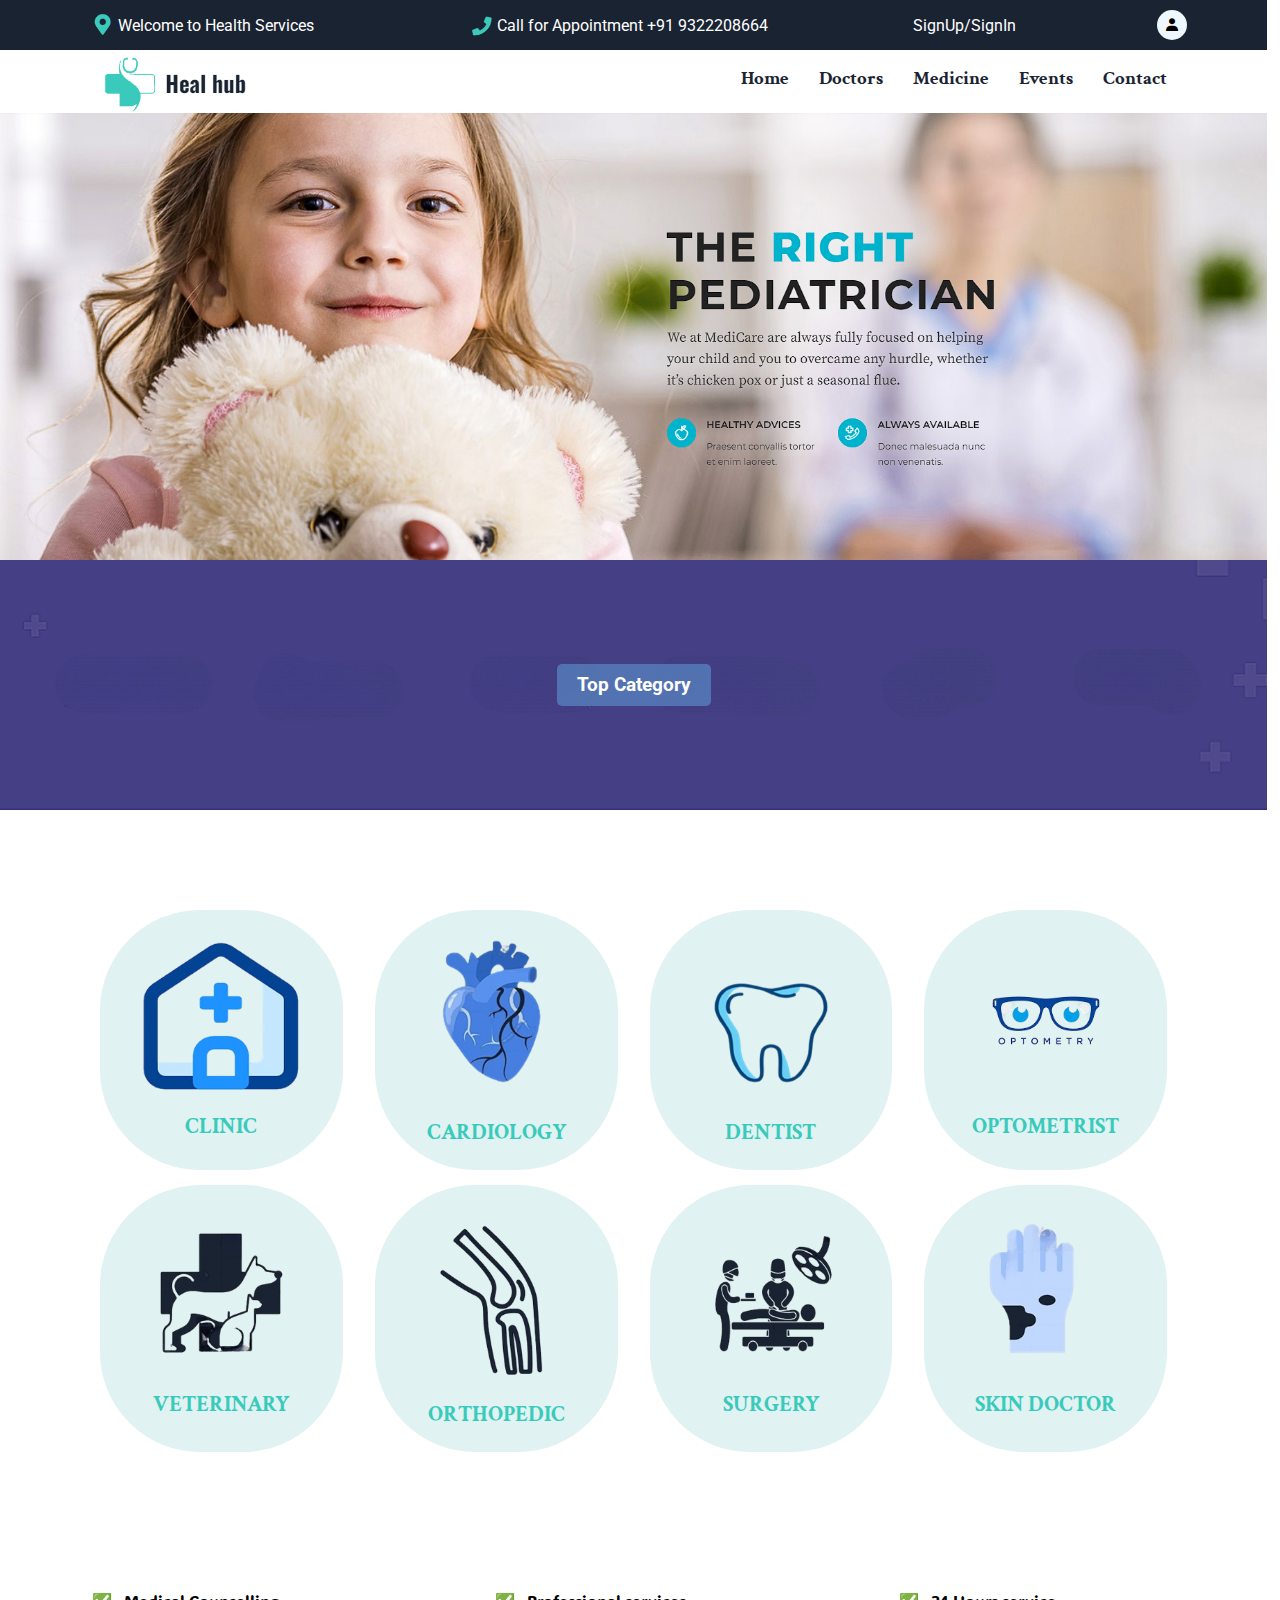
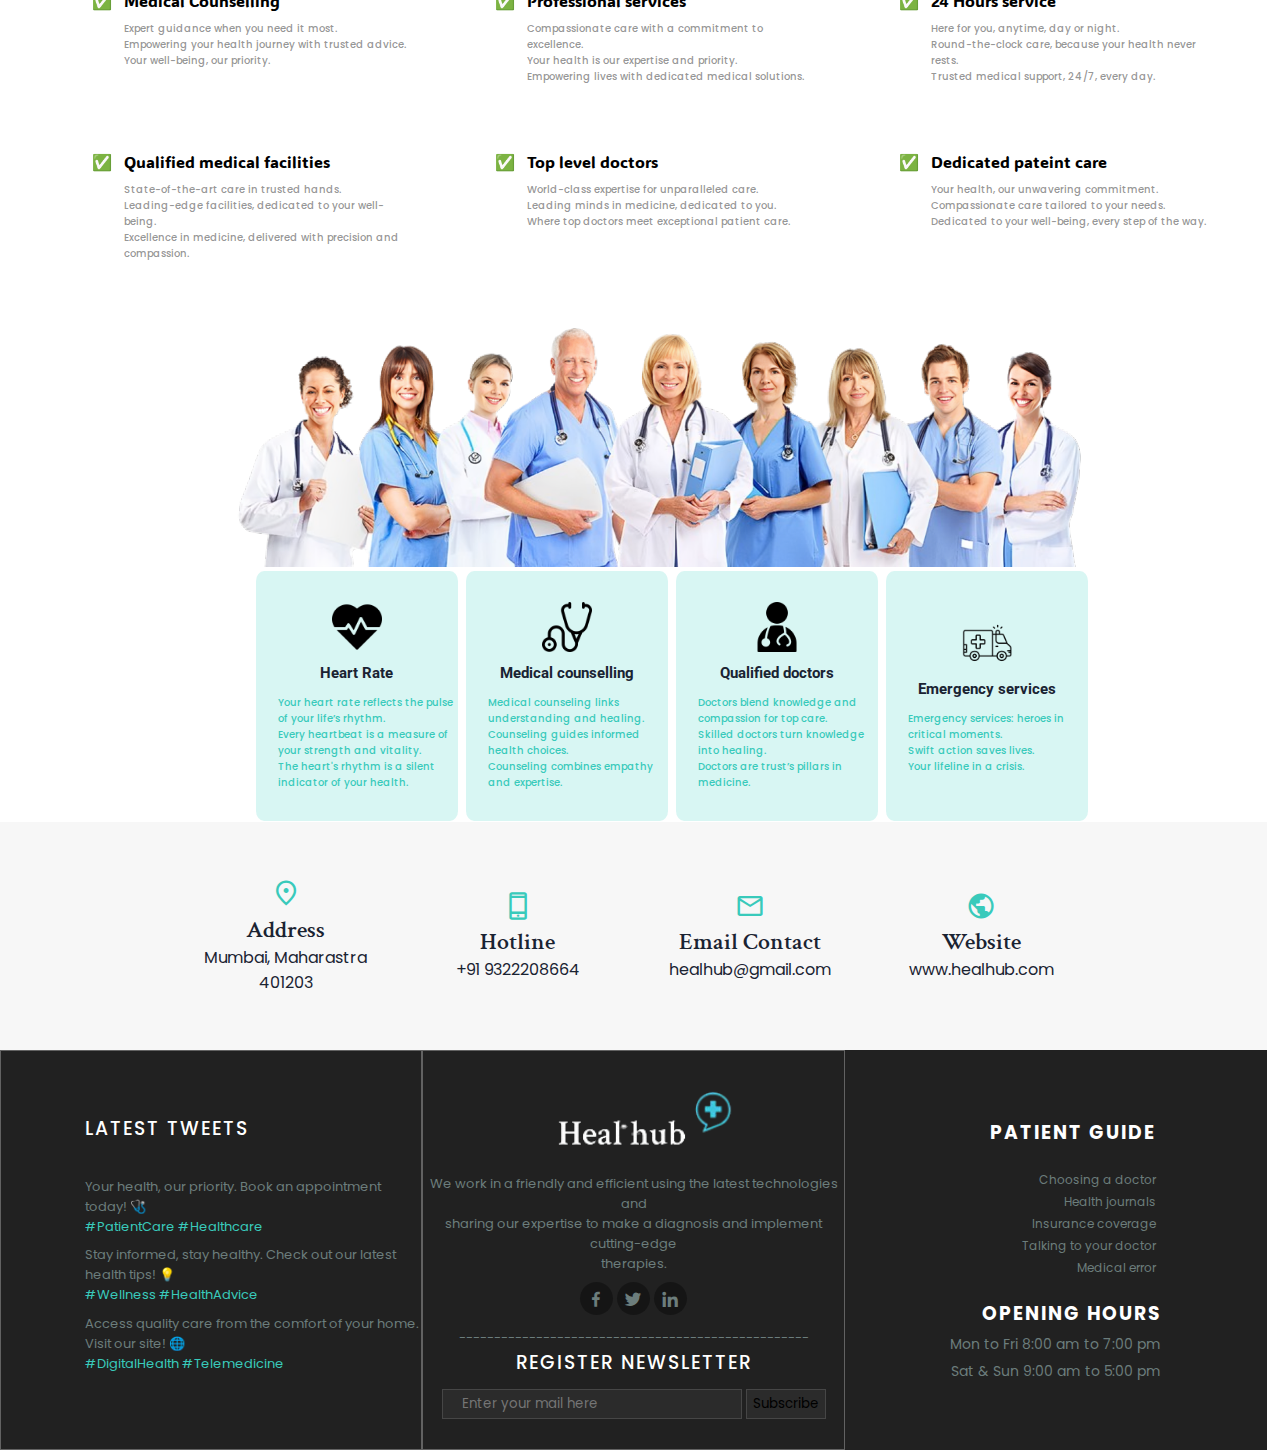
<file: HealHub/index.html>
<!DOCTYPE html>
<html lang="en">
<head>
    <meta charset="UTF-8">
    <meta name="viewport" content="width=device-width, initial-scale=1.0">
    <link rel="preconnect" href="https://fonts.googleapis.com">
    <link href='https://unpkg.com/boxicons@2.1.4/css/boxicons.min.css' rel='stylesheet'>
    <link rel="preconnect" href="https://fonts.gstatic.com" crossorigin>
    <link href="https://fonts.googleapis.com/css2?family=Roboto:ital,wght@0,100;0,300;0,400;0,500;0,700;0,900;1,100;1,300;1,400;1,500;1,700&display=swap" rel="stylesheet">
    <link href="https://fonts.googleapis.com/css2?family=Crimson+Text:ital,wght@0,400;0,600;0,700;1,400;1,600;1,700&family=Kalnia+Glaze:wght@100..700&family=Oswald:wght@200..700&family=Roboto:ital,wght@0,100;0,300;0,400;0,500;0,700;0,900;1,100;1,300;1,400;1,500;1,700&display=swap" rel="stylesheet">
    <link href="https://fonts.googleapis.com/css2?family=ADLaM+Display&family=Crimson+Text:ital,wght@0,400;0,600;0,700;1,400;1,600;1,700&family=Josefin+Sans:ital,wght@0,100..700;1,100..700&family=Kalnia+Glaze:wght@100..700&family=Mochiy+Pop+P+One&family=Oswald:wght@200..700&family=Playfair+Display:ital,wght@0,400..900;1,400..900&family=Poppins:ital,wght@0,100;0,200;0,300;0,400;0,500;0,600;0,700;0,800;0,900;1,100;1,200;1,300;1,400;1,500;1,600;1,700;1,800;1,900&family=Roboto:ital,wght@0,100;0,300;0,400;0,500;0,700;0,900;1,100;1,300;1,400;1,500;1,700;1,900&display=swap" rel="stylesheet">
    <link href="https://fonts.googleapis.com/css2?family=ADLaM+Display&family=Crimson+Text:ital,wght@0,400;0,600;0,700;1,400;1,600;1,700&family=Josefin+Sans:ital,wght@0,100..700;1,100..700&family=Kalnia+Glaze:wght@100..700&family=Mochiy+Pop+P+One&family=Oswald:wght@200..700&family=Roboto:ital,wght@0,100;0,300;0,400;0,500;0,700;0,900;1,100;1,300;1,400;1,500;1,700;1,900&display=swap" rel="stylesheet">
    <link href="https://fonts.googleapis.com/css2?family=ADLaM+Display&family=Crimson+Text:ital,wght@0,400;0,600;0,700;1,400;1,600;1,700&family=Josefin+Sans:ital,wght@0,100..700;1,100..700&family=Kalnia+Glaze:wght@100..700&family=Mochiy+Pop+P+One&family=Oswald:wght@200..700&family=Poppins:ital,wght@0,100;0,200;0,300;0,400;0,500;0,600;0,700;0,800;0,900;1,100;1,200;1,300;1,400;1,500;1,600;1,700;1,800;1,900&family=Roboto:ital,wght@0,100;0,300;0,400;0,500;0,700;0,900;1,100;1,300;1,400;1,500;1,700;1,900&display=swap" rel="stylesheet">
    <link rel="stylesheet" href="https://fonts.googleapis.com/css2?family=Material+Symbols+Outlined:opsz,wght,FILL,GRAD@20..48,100..700,0..1,-50..200" />
    <link rel="stylesheet" href="index.css">
    <link rel="shortcut icon" href="logo.png" type="image/x-icon">
    <title>HealHub</title>
</head>
<body>
    <div class="top-header">
        <div class="top-header-1-component">
            <img src="marker.png" alt="marker">
            <p>Welcome to Health Services</p>
        </div>
        <div class="top-header-2-component">
            <img src="phone.png" alt="phone">
            <p>Call for Appointment +91 9322208664</p>
        </div>
        <div class="top-header-3-component">
            <!-- <a href="#">Login</a> -->
            <a href="register/register.html">SignUp/SignIn</a>
        </div>
        <div class="user-dashboard">
            <i class='bx bxs-user' id="user-icon"></i>
        </div>
    </div>
    <div class="main-header">
        <img src="logoandname.png" alt="logo">  
        <div class="header-anchor-tags">
            <a href="#">Home</a>
            <a href="#doctor-category">Doctors</a>
            <a href="#">Medicine</a>
            <a href="#">Events</a>
            <a href="#">Contact</a>
        </div>
    </div>
    
    <div class="menu-page">
        <img id="logo" src="logoandname.png" alt="logo">
        <img id="threeline" src="menu_colored.png" alt="menu icon">
    </div>
    <div class="threeline-page">
        <a href="#">Home</a>
        <a href="#">Doctors</a>
        <a href="#">Medicine</a>
        <a href="#">Events</a>
        <a href="#">Contact</a>
    </div>
    <div class="temporary-user-page">
        User content here
    </div>
    <div class="image-slider">
        <div class="slides">
            <img src="doctor1.png" alt="Slide 1">
            <img src="doctor2.png" alt="Slide 2">
            <img src="doctor3.png" alt="Slide 3">
            <img src="doctor4.png" alt="Slide 4">
            <img src="doctor5.png" alt="Slide 5">
            <img src="doctor6.png" alt="Slide 6">
            <img src="doctor7.png" alt="Slide 7">
            <img src="doctor8.png" alt="Slide 8">
        </div>
    </div>
    <div class="top-category">
        <img src="top-categorybg.png" alt="">
        <div class="top-category-heading">
            <h3>Top Category</h3>
        </div>
    </div>
    <div class="doctor-category" id="doctor-category">    
        <div class="clinic-container">
           <img src="clinic.png" alt="">
           <h3>CLINIC</h3>
        </div>
        <div class="cardiology-container">
            <img src="cardiology2-removebg-preview.png" alt="">
            <h3>CARDIOLOGY</h3>
         </div>
         <div class="dentist-container">
            <img src="dentist.png" alt="">
            <h3>DENTIST</h3>
         </div>
         <div class="optometrist-container">
            <img src="optometrist.png" alt="">
            <h3>OPTOMETRIST</h3>
         </div>
         <div class="veterinary-container">
            <img src="veterinary2-removebg-preview.png" alt="">
            <h3>VETERINARY</h3>
         </div><div class="orthopedic-container">
            <img src="orthopedic2-removebg-preview.png" alt="">
            <h3>ORTHOPEDIC</h3>
         </div>
         <div class="surgery-container">
            <img src="surgery.png" alt="">
            <h3>SURGERY</h3>
         </div>
         <div class="skindoctor-container">
            <img src="skindoctor.png" alt="">
            <h3>SKIN DOCTOR</h3>
         </div>
    </div>
    <div class="doctor-quality">
        <div class="medical-counselling">
            <h2>✅ &nbsp;&nbsp;Medical Counselling</h2>
            <p> Expert guidance when you need it most.<br>
                Empowering your health journey with trusted advice.<br>
                Your well-being, our priority. 
            </p>
        </div>
        <div class="professional-services">
            <h2>✅ &nbsp;&nbsp;Professional services</h2>
            <p> Compassionate care with a commitment to excellence. <br>
                Your health is our expertise and priority. <br>
                Empowering lives with dedicated medical solutions. 
            </p>
        </div>
        <div class="twentyfour-service">
            <h2>✅ &nbsp;&nbsp;24 Hours service</h2>
            <p> Here for you, anytime, day or night. <br>
                Round-the-clock care, because your health never rests. <br>
                Trusted medical support, 24/7, every day. 
            </p>
        </div>
        <div class="qualified-medical-facilities">
            <h2>✅ &nbsp;&nbsp;Qualified medical facilities</h2>
            <p> State-of-the-art care in trusted hands. <br>
                Leading-edge facilities, dedicated to your well-being. <br>
                Excellence in medicine, delivered with precision and compassion. 
            </p>
        </div>
        <div class="top-level-doctors">
            <h2>✅ &nbsp;&nbsp;Top level doctors </h2>
            <p> World-class expertise for unparalleled care. <br>
                Leading minds in medicine, dedicated to you. <br>
                Where top doctors meet exceptional patient care. 
            </p>
        </div>
        <div class="dedicated-pateint-care">
            <h2>✅ &nbsp;&nbsp;Dedicated pateint care </h2>
            <p> Your health, our unwavering commitment. <br>
                Compassionate care tailored to your needs. <br>
                Dedicated to your well-being, every step of the way. 
            </p>
        </div>
    </div>
    <div class="doctorsimage">
        <img id="doctorsimage" src="doctorsimage.png" alt="">
    </div>
    <div class="doctor-service">
        <div class="heartrate">
            <img src="heartrate.png" alt="">
            <h2>Heart Rate</h2>
            <p>Your heart rate reflects the pulse of your life’s rhythm. <br>
                Every heartbeat is a measure of your strength and vitality. <br>
                The heart's rhythm is a silent indicator of your health.
            </p>
        </div>
        <div class="medicalcounseling">
            <img src="stethoscope.png" alt="">
            <h2>Medical counselling</h2>
            <p>Medical counseling links understanding and healing. <br>
                Counseling guides informed health choices. <br>
                Counseling combines empathy and expertise. 
            </p>
        </div>
        <div class="qualifieddoctors">
            <img src="doctor.png" alt="">
            <h2>Qualified doctors</h2>
            <p>Doctors blend knowledge and compassion for top care. <br>
                 Skilled doctors turn knowledge into healing. <br>
                 Doctors are trust’s pillars in medicine.
            </p>
        </div>
        <div class="emergencyservice">
            <img src="ambulace.png" alt="">
            <h2>Emergency services</h2>
            <p>Emergency services: heroes in critical moments. <br>
                Swift action saves lives. <br>
                Your lifeline in a crisis.
            </p>
        </div>
    </div>
     <div class="contact-support-dept">
        <div class="address">
            <span class="material-symbols-outlined">location_on</span>
            <h2>Address</h2>
            <p>Mumbai, Maharastra <br> 401203</p>
        </div>
        <div class="hotline">
            <span class="material-symbols-outlined">phone_iphone</span>
            <h2>Hotline</h2>
            <p>+91 9322208664</p>
        </div>
        <div class="email-contact">
            <span class="material-symbols-outlined">mail</span>
            <h2>Email Contact</h2>
            <p>healhub@gmail.com</p>
        </div>
        <div class="website">
            <span class="material-symbols-outlined">public</span>
            <h2>Website</h2>
            <p>www.healhub.com</p>
        </div>
    </div>
    <div class="footer">
        <div class="latest-tweet">
            <h3>LATEST TWEETS</h3>
            <p id="first-tweet">Your health, our priority. Book an appointment today! 🩺 <br> <span>#PatientCare #Healthcare</span> </p>
            <p id="second-tweet">Stay informed, stay healthy. Check out our latest health tips! 💡<br> <span>#Wellness #HealthAdvice</span> </p>
            <p id="third-tweet">Access quality care from the comfort of your home. Visit our site! 🌐 <br> <span>#DigitalHealth #Telemedicine</span> </p>
        </div>
        <div class="healhub">
            <img src="footerlogo.png" alt="">
            <p>We work in a friendly and efficient using the latest technologies and <br> sharing our expertise to make a diagnosis and implement cutting-edge <br> therapies.</p>
            <div class="social-icons">
                <i class='bx bxl-facebook'></i>
                <i class='bx bxl-twitter' ></i>
                <i class='bx bxl-linkedin' ></i>
            </div>
            <p id="line">--------------------------------------------------</p>
            <h3>REGISTER NEWSLETTER</h3>
            <div class="register-mail">
                <input type="email" placeholder="Enter your mail here">
                <button>Subscribe</button>
            </div>
        </div>
        <div class="patientguide-opening">
            <div class="patientguide">
                <h3>PATIENT GUIDE</h3>
                <div class="patientguide-anchortags">
                    <a href="">Choosing a doctor</a>
                    <a href="">Health journals</a>
                    <a href="">Insurance coverage</a>
                    <a href="">Talking to your doctor</a>
                    <a href="">Medical error</a>
                </div>
            </div>
            <div class="openinghours">
                <h3>OPENING HOURS</h3>
                <p>Mon to Fri 8:00 am to 7:00 pm </p>
                <p>Sat & Sun 9:00 am to 5:00 pm</p>
            </div>
        </div>
    </div>
    <script src="script.js"></script>
</body>
</html>
</file>
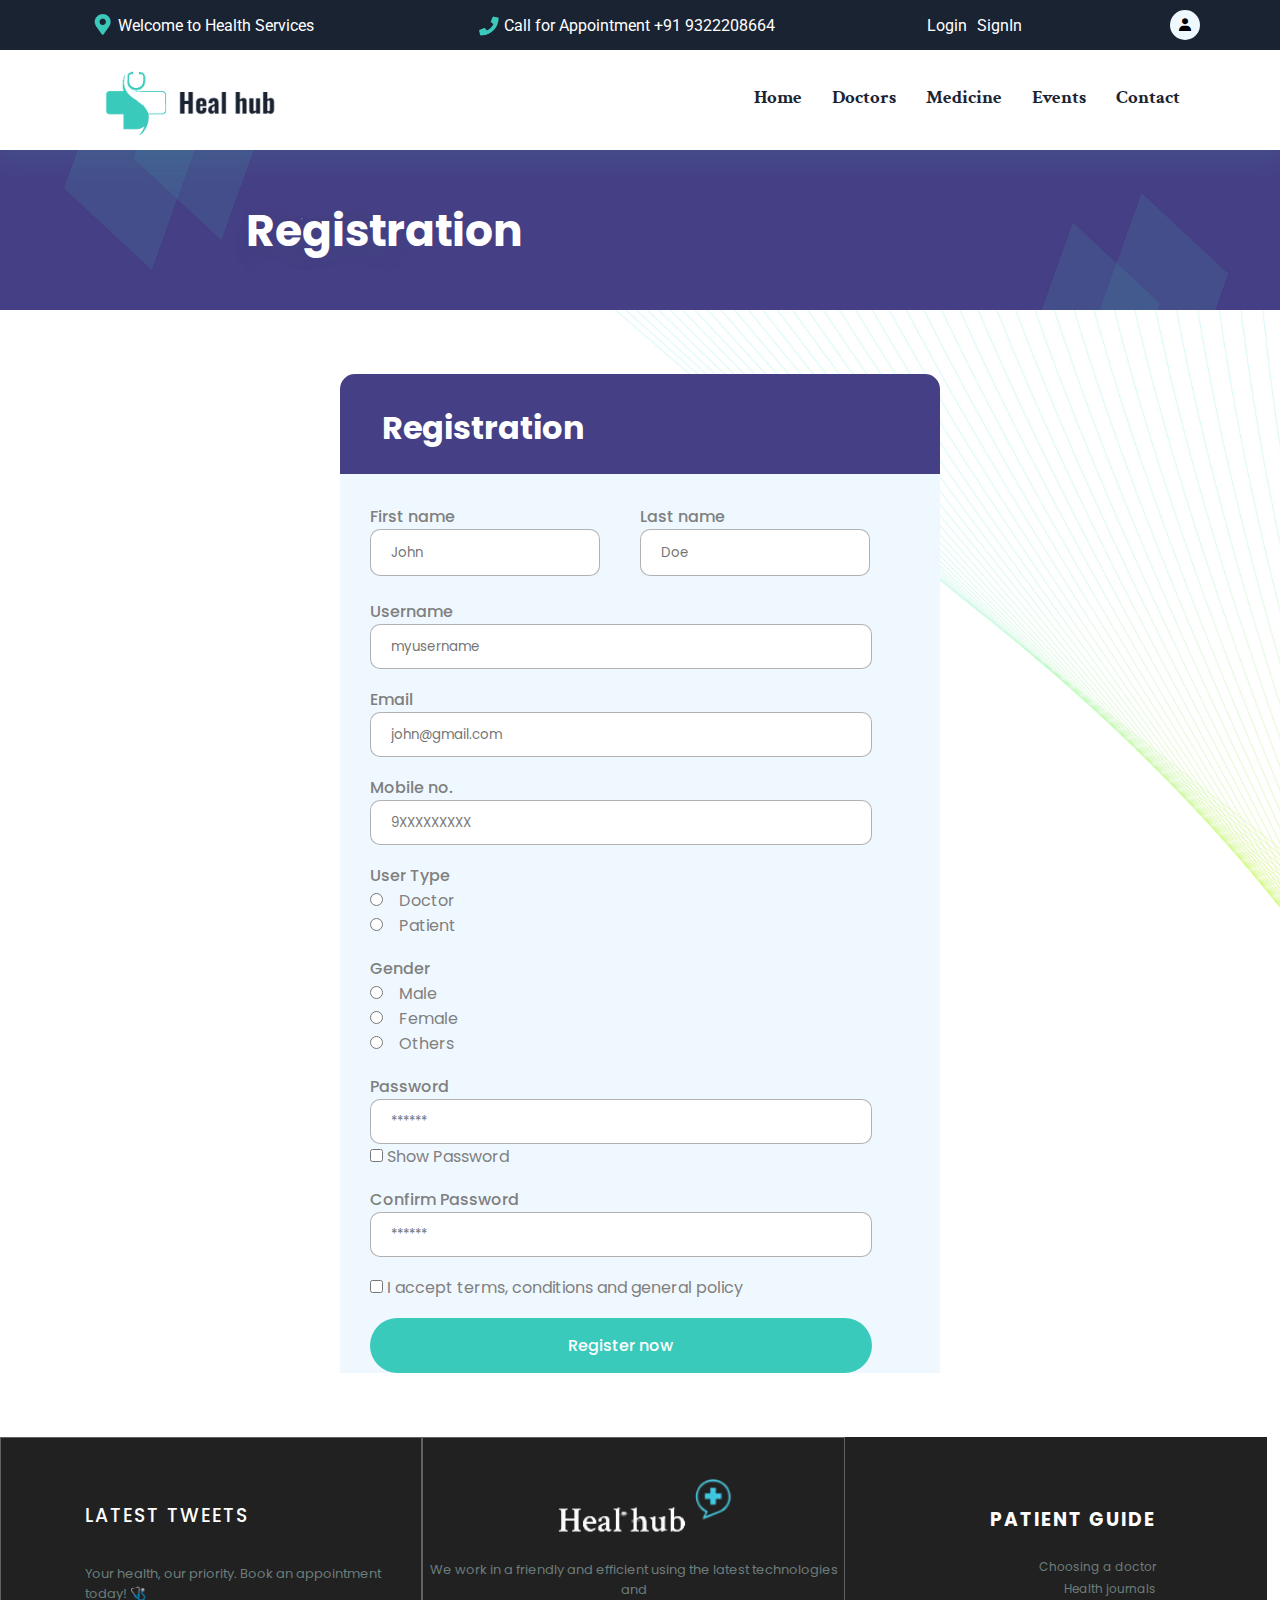
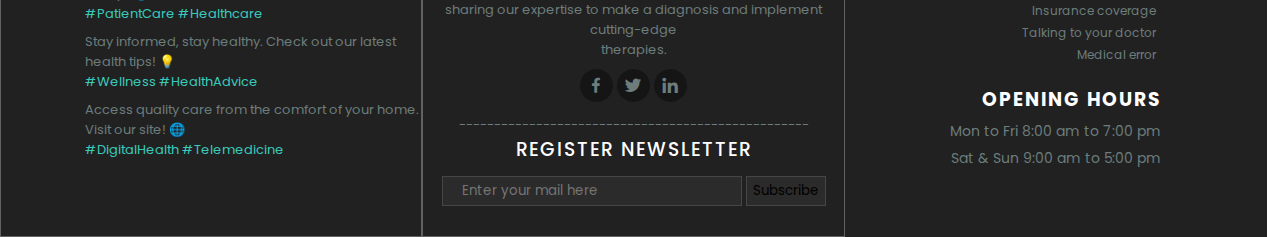
<file: HealHub/register/register.html>
<!DOCTYPE html>
    <html lang="en">
    <head>
        <meta charset="UTF-8">
        <meta name="viewport" content="width=device-width, initial-scale=1.0">
        <link rel="preconnect" href="https://fonts.googleapis.com">
        <link href='https://unpkg.com/boxicons@2.1.4/css/boxicons.min.css' rel='stylesheet'>
        <link rel="preconnect" href="https://fonts.gstatic.com" crossorigin>
        <link href="https://fonts.googleapis.com/css2?family=Roboto:ital,wght@0,100;0,300;0,400;0,500;0,700;0,900;1,100;1,300;1,400;1,500;1,700&display=swap" rel="stylesheet">
        <link href="https://fonts.googleapis.com/css2?family=Crimson+Text:ital,wght@0,400;0,600;0,700;1,400;1,600;1,700&family=Kalnia+Glaze:wght@100..700&family=Oswald:wght@200..700&family=Roboto:ital,wght@0,100;0,300;0,400;0,500;0,700;0,900;1,100;1,300;1,400;1,500;1,700&display=swap" rel="stylesheet">
        <link href="https://fonts.googleapis.com/css2?family=ADLaM+Display&family=Crimson+Text:ital,wght@0,400;0,600;0,700;1,400;1,600;1,700&family=Josefin+Sans:ital,wght@0,100..700;1,100..700&family=Kalnia+Glaze:wght@100..700&family=Mochiy+Pop+P+One&family=Oswald:wght@200..700&family=Playfair+Display:ital,wght@0,400..900;1,400..900&family=Poppins:ital,wght@0,100;0,200;0,300;0,400;0,500;0,600;0,700;0,800;0,900;1,100;1,200;1,300;1,400;1,500;1,600;1,700;1,800;1,900&family=Roboto:ital,wght@0,100;0,300;0,400;0,500;0,700;0,900;1,100;1,300;1,400;1,500;1,700;1,900&display=swap" rel="stylesheet">
        <link href="https://fonts.googleapis.com/css2?family=ADLaM+Display&family=Crimson+Text:ital,wght@0,400;0,600;0,700;1,400;1,600;1,700&family=Josefin+Sans:ital,wght@0,100..700;1,100..700&family=Kalnia+Glaze:wght@100..700&family=Mochiy+Pop+P+One&family=Oswald:wght@200..700&family=Roboto:ital,wght@0,100;0,300;0,400;0,500;0,700;0,900;1,100;1,300;1,400;1,500;1,700;1,900&display=swap" rel="stylesheet">
        <link href="https://fonts.googleapis.com/css2?family=ADLaM+Display&family=Crimson+Text:ital,wght@0,400;0,600;0,700;1,400;1,600;1,700&family=Josefin+Sans:ital,wght@0,100..700;1,100..700&family=Kalnia+Glaze:wght@100..700&family=Mochiy+Pop+P+One&family=Oswald:wght@200..700&family=Poppins:ital,wght@0,100;0,200;0,300;0,400;0,500;0,600;0,700;0,800;0,900;1,100;1,200;1,300;1,400;1,500;1,600;1,700;1,800;1,900&family=Roboto:ital,wght@0,100;0,300;0,400;0,500;0,700;0,900;1,100;1,300;1,400;1,500;1,700;1,900&display=swap" rel="stylesheet">
        <link rel="stylesheet" href="https://fonts.googleapis.com/css2?family=Material+Symbols+Outlined:opsz,wght,FILL,GRAD@20..48,100..700,0..1,-50..200" />
        <link rel="stylesheet" href="register.css">
        <title>Register</title>
    </head>
    <body>
        <div class="top-header">
            <div class="top-header-1-component">
                <img src="marker.png" alt="marker">
                <p>Welcome to Health Services</p>
            </div>
            <div class="top-header-2-component">
                <img src="phone.png" alt="phone">
                <p>Call for Appointment +91 9322208664</p>
            </div>
            <div class="top-header-3-component">
                <a href="#">Login</a>
                <a href="#">SignIn</a>
            </div>
            <div class="user-dashboard">
                <i class='bx bxs-user' id="user-icon"></i>
            </div>
        </div>
        <div class="main-header">
            <img src="logoandname.png" alt="logo">  
            <div class="header-anchor-tags">
                <a href="../index.html">Home</a>
                <a href="../index.html">Doctors</a>
                <a href="../index.html">Medicine</a>
                <a href="../index.html">Events</a>
                <a href="../index.html">Contact</a>
            </div>
        </div>
        <div class="menu-page">
            <img id="logo" src="logoandname.png" alt="logo">
            <img id="threeline" src="menu_colored.png" alt="menu icon">
        </div>
        <div class="threeline-page">
            <a href="#">Home</a>
            <a href="#">Doctors</a>
            <a href="#">Medicine</a>
            <a href="#">Events</a>
            <a href="#">Contact</a>
        </div>
        <div class="temporary-user-page">
            User content here
        </div>
        <div class="register-banner">
            <img src="registerbanner.png" alt="">
            <div class="register-banner-heading">
                <h1>Registration</h1>
            </div>
        </div>
        <div class="registerform">
            <div class="register-heading">
                <h1>Registration</h1>
            </div>
            <div class="OTP-container">
                <div class="send-email-name">
                  <h3>Sending Email...</h3>
                </div>
                <div class="otp-boxes">
                  <input type="text" id="first-box" maxlength="1" oninput="moveToNext(this, 'second-box')" aria-label="First OTP digit">
                  <input type="text" id="second-box" maxlength="1" oninput="moveToNext(this, 'third-box')" aria-label="Second OTP digit">
                  <input type="text" id="third-box" maxlength="1" oninput="moveToNext(this, 'fourth-box')" aria-label="Third OTP digit">
                  <input type="text" id="fourth-box" maxlength="1" aria-label="Fourth OTP digit">
                </div>
                <div class="resendotp">
                  <button id="resendotp">Resend OTP?</button>
                <div id="timerDisplay"></div>
                </div>
                <div class="otp-verify-btn">
                  <button id="otp-verify">VERIFY</button>
                </div>
                <div class="back-button">
                    <button id="back-btn" >Back</button>
                </div>
            </div>
            <script>
                function moveToNext(current, nextFieldID) {
                  if (/^\d$/.test(current.value)) {
                    if (current.value.length >= current.maxLength) {
                      document.getElementById(nextFieldID).focus();
                    }
                  } else {
                    current.value = '';
                  }
                }
            </script>
            <div class="innerform">
                <div class="firstname-lastname-container">
                    <div class="firstname">
                        <h4>First name</h4>
                        <input type="text" placeholder="John" name="firstname" id="firstname">
                    </div>
                    <div class="lastname">
                        <h4>Last name</h4>
                        <input type="text" placeholder="Doe" name="lastname" id="lastname">
                    </div>
                </div>
                <div class="username-container">
                    <div class="username">
                        <h4>Username</h4>
                        <input type="text" name="username" placeholder="myusername" id="username">
                    </div>
                </div>
                <div class="email-container">
                    <div class="email">
                        <h4>Email</h4>
                        <input type="email" name="email" placeholder="john@gmail.com" id="clientemail">
                    </div>
                </div>
                <div class="phone-container">
                    <div class="phone">
                        <h4>Mobile no.</h4>
                        <input type="number" name="email" placeholder="9XXXXXXXXX" id="clientmobileno">
                    </div>
                </div>
                <div class="usertype-container">
                    <h4>User Type</h4>
                    <label>
                        <input type="radio" name="usertype" value="doctor"  id="usrtype-doctor">
                        &nbsp;&nbsp;&nbsp;Doctor
                    </label>
                    <br>
                    <label>
                        <input type="radio" name="usertype" value="patient" id="usrtype-patient">
                        &nbsp;&nbsp;&nbsp;Patient
                    </label>  
                </div>
                <div class="gender-container">
                    <h4>Gender</h4>
                    <label>
                        <input type="radio" name="gender" value="male" id="gender-male">
                        &nbsp;&nbsp;&nbsp;Male
                    </label>
                    <br>
                    <label>
                        <input type="radio" name="gender" value="female" id="gender-female">
                        &nbsp;&nbsp;&nbsp;Female
                    </label>
                    <br>
                    <label>
                        <input type="radio" name="gender" value="others" id="gender-others">
                        &nbsp;&nbsp;&nbsp;Others
                    </label>                            
                </div>
                <div class="password-container">
                    <div class="password">
                        <h4>Password</h4>
                        <input type="password" name="password" placeholder="******" id="password">
                    </div>
                    <div class="showpassword">
                        <label>
                            <input type="checkbox" id="showpasswordcheckbox">
                            Show Password
                        </label> 
                    </div>
                </div>
                <div class="confirm-password-container">
                    <div class="confirm-password">
                        <h4>Confirm Password</h4>
                        <input type="password" name="password" placeholder="******" id="cnfpassword">
                    </div>
                </div>
                <div class="termsandcondition">
                    <label>
                        <input type="checkbox" name="termscondition"  id="termscondition">
                        I accept terms, conditions and general policy
                    </label> 
                </div>
                <div class="register-button">
                    <button id="registerbtn">Register now </button>
                </div>
            </div> 
        </div>
        <div class="footer">
            <div class="latest-tweet">
                <h3>LATEST TWEETS</h3>
                <p id="first-tweet">Your health, our priority. Book an appointment today! 🩺 <br> <span>#PatientCare #Healthcare</span> </p>
                <p id="second-tweet">Stay informed, stay healthy. Check out our latest health tips! 💡<br> <span>#Wellness #HealthAdvice</span> </p>
                <p id="third-tweet">Access quality care from the comfort of your home. Visit our site! 🌐 <br> <span>#DigitalHealth #Telemedicine</span> </p>
            </div>
            <div class="healhub">
                <img src="rfooterlogo.png" alt="">
                <p>We work in a friendly and efficient using the latest technologies and <br> sharing our expertise to make a diagnosis and implement cutting-edge <br> therapies.</p>
                <div class="social-icons">
                    <i class='bx bxl-facebook'></i>
                    <i class='bx bxl-twitter' ></i>
                    <i class='bx bxl-linkedin' ></i>
                </div>
                <p id="line">--------------------------------------------------</p>
                <h3>REGISTER NEWSLETTER</h3>
                <div class="register-mail">
                    <input type="email" placeholder="Enter your mail here">
                    <button>Subscribe</button>
                </div>
            </div>
            <div class="patientguide-opening">
                <div class="patientguide">
                    <h3>PATIENT GUIDE</h3>
                    <div class="patientguide-anchortags">
                        <a href="">Choosing a doctor</a>
                        <a href="">Health journals</a>
                        <a href="">Insurance coverage</a>
                        <a href="">Talking to your doctor</a>
                        <a href="">Medical error</a>
                    </div>
                </div>
                <div class="openinghours">
                    <h3>OPENING HOURS</h3>
                    <p>Mon to Fri 8:00 am to 7:00 pm </p>
                    <p>Sat & Sun 9:00 am to 5:00 pm</p>
                </div>
            </div>
        </div>
        <script src="../script.js"></script>
        <script src="registercheck.js" ></script>
</body>
</html>
</file>
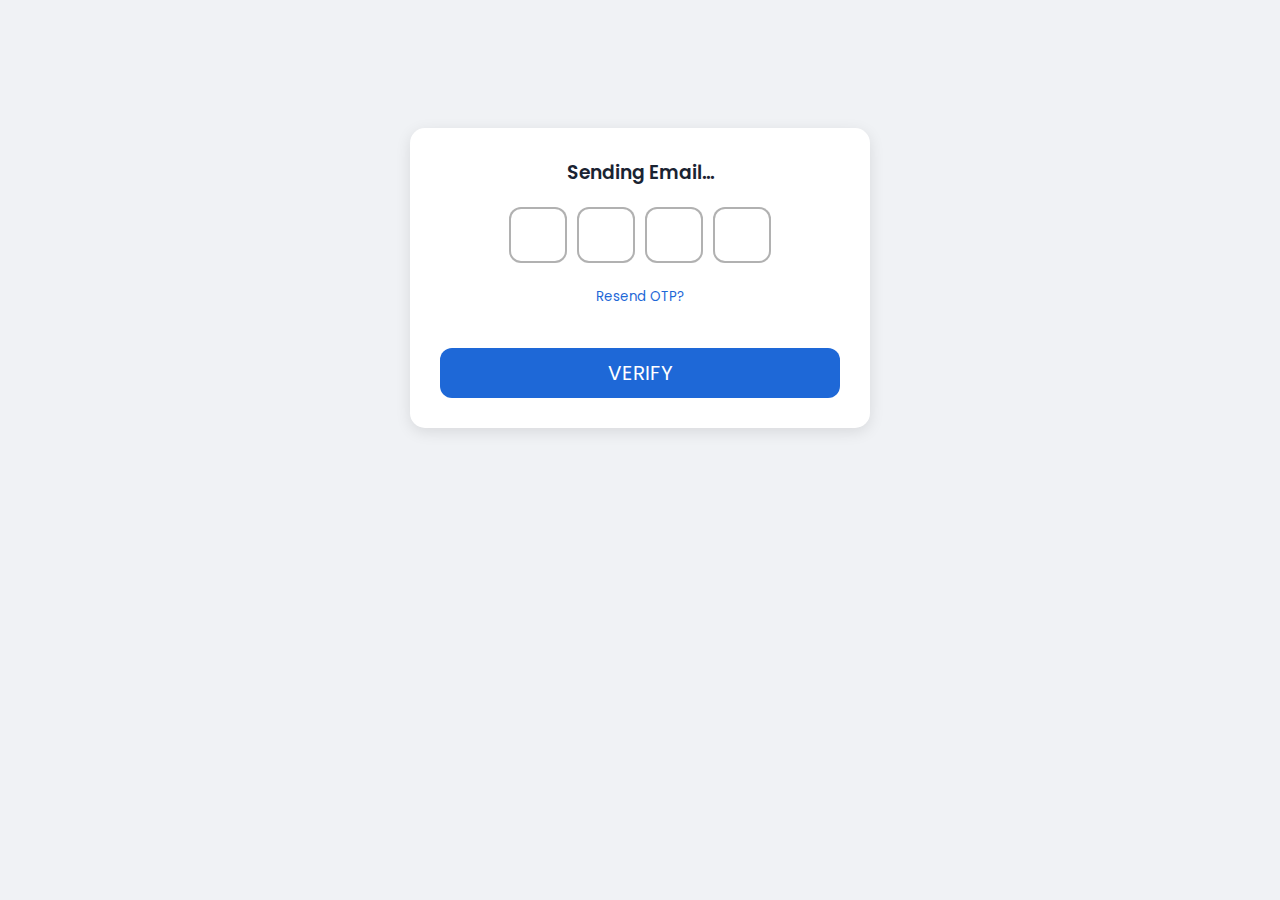
<file: HealHub/register/tp.html>
<!DOCTYPE html>
<html lang="en">
<head>
  <meta charset="UTF-8">
  <meta name="viewport" content="width=device-width, initial-scale=1.0">
  <link href="https://fonts.googleapis.com/css2?family=Poppins:wght@100;200;300;400;500;600;700;800;900&display=swap" rel="stylesheet">
  <link rel="stylesheet" href="tp.css">
  <title>OTP Verification</title>
</head>
<body>
  <div class="OTP-container">
    <div class="send-email-name">
      <h3>Sending Email...</h3>
    </div>
    <div class="otp-boxes">
      <input type="text" id="first-box" maxlength="1" oninput="moveToNext(this, 'second-box')" aria-label="First OTP digit">
      <input type="text" id="second-box" maxlength="1" oninput="moveToNext(this, 'third-box')" aria-label="Second OTP digit">
      <input type="text" id="third-box" maxlength="1" oninput="moveToNext(this, 'fourth-box')" aria-label="Third OTP digit">
      <input type="text" id="fourth-box" maxlength="1" aria-label="Fourth OTP digit">
    </div>
    <div class="resend-otp">
      <button>Resend OTP?</button>
    </div>
    <div class="otp-verify-btn">
      <button id="otp-verify">VERIFY</button>
    </div>
  </div>

  <script>
    function moveToNext(current, nextFieldID) {
      if (/^\d$/.test(current.value)) {
        if (current.value.length >= current.maxLength) {
          document.getElementById(nextFieldID).focus();
        }
      } else {
        current.value = ''; // Clear the input if it's not a number
      }
    }
  </script>
</body>
</html>
</file>
<file: HealHub/index.css>
* {
    margin: 0;
    padding: 0;
    box-sizing: border-box;
}

body {
    font-family: 'Roboto', sans-serif;
}
html {
    scroll-behavior: smooth;
}

.top-header {
    display: flex;
    justify-content: space-between;
    align-items: center;
    height: 50px;
    width: 99vw;
    background-color: #1a2332;
    padding: 0 80px;
    flex-wrap: wrap;
}

.top-header-1-component, 
.top-header-2-component, 
.top-header-3-component, 
.user-dashboard {
    display: flex;
    align-items: center;
    padding: 5px;
}

.top-header-1-component img, 
.top-header-2-component img {
    height: 28px;
}

.top-header-1-component p, 
.top-header-2-component p, 
.top-header-3-component a {
    font-size: 1rem;
    color: white;
    transition: color 0.8s;
}

.top-header-1-component p:hover,
.top-header-2-component p:hover,
.top-header-3-component a:hover {
    color: #39cabb;
}

.top-header-3-component {
    gap: 10px;
}

.top-header-3-component a {
    text-decoration: none;
}

.user-dashboard {
    background-color: aliceblue;
    width: 30px;
    height: 30px;
    border-radius: 50%;
    justify-content: center;
}

.temporary-user-page {
    display: block;
    position: fixed;
    right: -1000px;
    height: 400px;
    width: 280px;
    background-color: #1a2332;
    z-index: 10;
    transition: 0.2s ease-in-out;
    animation: shadow-drop-2-center 0.1s cubic-bezier(0.250, 0.460, 0.450, 0.940) both;
}

@keyframes shadow-drop-2-center {
    0% {
        transform: translateZ(0);
        box-shadow: 0 0 0 0 rgb(103, 194, 230);
    }
    100% {
        transform: translateZ(50px);
        box-shadow: 0 0 20px 0px rgb(103, 194, 230);
    }
}

.temporary-user-page.active {   
    border-radius: 12px;
    top: 14%;
    position: fixed;
    z-index: 11;
    right: 1%;
}

.main-header {
    display: flex;
    justify-content: space-between;
    align-items: center;
    width: 99vw;
    padding: 1px 100px;
}
.main-header.active {
    z-index: 10;
    position: fixed;
    top: 0;
    background-color: white;
    border: 2px solid #39cabb;
    animation: slideInFromTop 0.5s ease-in-out;
}
@keyframes slideInFromTop {
    0% {
        
        transform: translateY(-100%);
    }
    100% {
        
        transform: translateY(0);
    }
}
.main-header img {
    width: 150px;
}

.header-anchor-tags {
    display: flex;
    gap: 30px;
    font-family: "Crimson Text", serif;
    font-weight: 700;
    font-size: larger;
}

.header-anchor-tags a {
    text-decoration: none;
    color: #1a2332;
    position: relative;
    padding-bottom: 5px;
    transition: color 0.3s ease;
}

.header-anchor-tags a:hover {
    color: #39cabb;
}

.header-anchor-tags a::after {
    content: '';
    position: absolute;
    width: 0%;
    height: 2px;
    bottom: 0;
    left: 50%;
    background-color: #39cabb;
    transition: width 0.3s ease, left 0.3s ease;
}

.header-anchor-tags a:hover::after {
    width: 100%;
    left: 0;
}

.menu-page {
    display: none;
    align-items: center;
    justify-content: space-between;
    padding: 10px 40px;
}
.menu-page.active {
    z-index: 10;
    position: fixed;
    top: 0;
    background-color: white;
    border: 2px solid #39cabb;
    animation: slideInFromTop 0.5s ease-in-out;
}
.menu-page img {
    height: 50px;
}

.menu-page #logo {
    width: auto;
}

.menu-page #threeline {
    height: 30px;
    cursor: pointer;
}

.threeline-page {
    display: flex;
    flex-direction: column;
    gap: 6%; 
    font-family: "Crimson Text", serif;
    font-weight: 700;
    font-size: larger;
    position: fixed;
    right: -1000px;
    height: 450px;
    width: 250px;
    background-color: #1a2332;
    z-index: 10;
    transition: 0.2s ease-in-out;
}

.threeline-page a {
    margin-left: 5%;
    padding-top: 7px;
    margin-top: 5%; 
    text-decoration: none;
    height: 40px;
    text-align: center;
    width: 120px;
    border-radius: 20px;
    color: #39cabb;
    transition: 0.4s ease-in-out;
}
.threeline-page a:hover {
    background-color: #39cabb;
    color: #1a2332;
}
.threeline-page.active {   
    border-radius: 12px;
    top: 13%;
    position: fixed;
    z-index: 11;
    right: 1%;
    text-decoration: none;
}

.image-slider {
    width: 99vw;
    overflow: hidden;
}

.slides {
    display: flex;
    object-fit: cover;
    transition: transform 1s ease-in-out;
    width: 99vw;
}

.slides img {
    width: 100vw;
    object-fit: cover;
    flex-shrink: 0;
}

.top-category {
    position: relative;
    height: 250px;
    width: 99vw;
}

.top-category img {
    height: 250px;
    width: 99vw;
    object-fit: cover;
}

.top-category-heading {
    position: absolute;
    top: 50%;
    left: 50%;
    transform: translate(-50%, -50%);
    color: white;
    background: rgba(97, 166, 221, 0.5);
    padding: 10px 20px;
    border-radius: 5px;
}
.doctor-category {
    display: grid;
    width: 99vw;
    height: auto;
    grid-template-columns: repeat(4, 1fr); 
    grid-template-rows: repeat(2, auto); 
    gap: 3%;
    padding: 100px; 
    font-family: "Crimson Text", serif;
    font-weight: 700;
    font-size: larger;
    
}

.clinic-container, 
.cardiology-container, 
.dentist-container, 
.optometrist-container, 
.veterinary-container, 
.orthopedic-container, 
.surgery-container, 
.skindoctor-container 
{
    display: flex;
    flex-direction: column;
    align-items: center;
    justify-content: center;
    background-color: #e0f2f1;
    border-radius: 100px;
    padding: 20px;
    box-sizing: border-box;
}

.clinic-container img, 
.cardiology-container img,
.dentist-container img, 
.optometrist-container img,
.veterinary-container img,
.orthopedic-container img,
.surgery-container img, 
.skindoctor-container img {
    max-width: 80%;
    max-height: 80%;
}

.clinic-container h3, 
.cardiology-container h3,
.dentist-container h3, 
.optometrist-container h3, 
.veterinary-container h3,
.orthopedic-container h3,
.surgery-container h3, 
.skindoctor-container h3 {
    color: #39cabb;
    text-align: center;
    margin-top: 10px;
}
.clinic-container:hover,
.cardiology-container:hover,
.dentist-container:hover,
.optometrist-container:hover,
.veterinary-container:hover,
.orthopedic-container:hover,
.surgery-container:hover,
.skindoctor-container:hover {
    transform: scale(1.05);
    background-color: #39cabb;
    transition: transform 0.5s ease-in-out, background-color 0.5s ease-in-out;
}

.clinic-container:hover h3,
.cardiology-container:hover h3,
.dentist-container:hover h3,
.optometrist-container:hover h3,
.veterinary-container:hover h3,
.orthopedic-container:hover h3,
.surgery-container:hover h3,
.skindoctor-container:hover h3 {
    color: #1a2332; 
}

.clinic-container:hover img,
.cardiology-container:hover img,
.dentist-container:hover img,
.optometrist-container:hover img,
.veterinary-container:hover img,
.orthopedic-container:hover img,
.surgery-container:hover img,
.skindoctor-container:hover img {
    transform: scale(1.1); 
    transition: transform 0.5s ease-in-out;
}
.doctor-quality {
    display: grid;
    grid-template-rows: 1fr 1fr;
    grid-template-columns: 1fr 1fr 1fr;
    gap: 20px;
    padding: 3%;
    width: 99vw;
}

.medical-counselling, 
.professional-services, 
.twentyfour-service, 
.qualified-medical-facilities, 
.top-level-doctors, 
.dedicated-pateint-care {
    padding: 15px;
    border-radius: 10px;
    width: 350px;
    margin-left: 10%;
}

.medical-counselling h2, 
.professional-services h2, 
.twentyfour-service h2, 
.qualified-medical-facilities h2, 
.top-level-doctors h2, 
.dedicated-pateint-care h2 {
    font-family: "ADLaM Display", system-ui;
    font-weight: 400;
    font-size: 1rem;
    margin-bottom: 10px;
}

.medical-counselling p, 
.professional-services p, 
.twentyfour-service p, 
.qualified-medical-facilities p, 
.top-level-doctors p, 
.dedicated-pateint-care p {
    font-family: "Poppins", sans-serif;
    font-weight: 500;
    font-size: 10px;
    color: rgba(128, 128, 128, 0.829);
    margin-left: 10%;
}
.doctorsimage
{
    height: auto;
    width: 99vw;
}
.doctorsimage #doctorsimage
{
    margin-left: 10%;
    width: 80vw;
}
.doctor-service
{
    display: grid;
    grid-template-columns: repeat(4,1fr);
    grid-template-rows: 1fr;
    width: 65vw;
    margin-left: 20%;
    gap: 1%;
    
}
.heartrate, 
.medicalcounseling, 
.qualifieddoctors, 
.emergencyservice
{
    background-color: #2ccebe2f;
    display: flex;
    flex-direction: column;
    gap: 5%;
    justify-content: center;
    align-items: center;
    align-content: center;
    height: 250px;
    width: auto;
    padding: 2px;
    border-radius: 4%;
}
.heartrate img, 
.medicalcounseling img, 
.qualifieddoctors img, 
.emergencyservice img
{
    height: 50px;
    width: 50px;
}
.heartrate h2,
.medicalcounseling h2,
.qualifieddoctors h2, 
.emergencyservice h2
{
    font-size: 15px;
    color: #1a2332;
}
.heartrate p,
.medicalcounseling p,
.qualifieddoctors p, 
.emergencyservice p
{
    font-family: "Poppins", sans-serif;
    font-weight: 500;
    font-size: 10px;
    color: #39cabb;
    margin-left: 10%;
}
.contact-support-dept
{
    margin-top: 1px;
    display: grid;
    grid-template-columns: repeat(4,1fr);
    grid-template-rows: 1fr;
    width: 99vw;
    height: auto;
    align-items: center;
    padding-top: 5%;
    padding-bottom: 5%;
    padding-left: 15%;
    padding-right: 15%;
    gap: 5%; 
    background-color: #F7F7F7;
}
.address, 
.hotline, 
.email-contact, 
.website
{
    display: flex;
    justify-content: center;
    align-items: center;
    text-align: center;
    flex-direction: column;
    height: 100px;
    
}
.address span, 
.hotline span, 
.email-contact span, 
.website span
{
    color: #39cabb;
    font-size: 30px;
    font-weight: 400;
}
.address h2, 
.hotline h2, 
.email-contact h2, 
.website h2
{
    color: #1a2332;
    font-family: "Crimson Text", serif;
    font-weight: 600;
    margin-top: 3%;
}
.address p, 
.hotline p, 
.email-contact p, 
.website p
{
    color: #1a2332;
    font-family: "Poppins", sans-serif;
    font-weight: 400; 
}
.footer
{
    display: grid;
    grid-template-columns: repeat(3,1fr);
    grid-template-rows: 1fr;
    width: 99vw;
    height: 400px;
    background-color: #212121;
    
}
.latest-tweet
{
    display: flex;
    flex-direction: column;
    border: 1px solid rgba(255, 255, 255, 0.293);
}
.latest-tweet h3
{
    margin-left: 20%;
    margin-top: 15%;
    color: #ffffff;
    font-family: "Poppins", sans-serif;
    font-weight: 500;
    letter-spacing: 2px;
}
.latest-tweet p
{
    font-family: "Poppins", sans-serif;
    font-size: 13px;
    color: #6C7D7C;
    margin-left: 20%;
    margin-top: 2%;
}
.latest-tweet #first-tweet
{
    margin-top: 8%;
}
.latest-tweet span
{
    color: #39cabb;
}
.healhub
{
    display: flex;
    justify-content: center;
    flex-direction: column;
    align-items: center;
    font-family: "Poppins", sans-serif;
    color: #6C7D7C;
    border: 1px solid rgba(255, 255, 255, 0.293);
}
.healhub img
{
    height: 80px;
}
.healhub p
{
    font-size: 13px;
    text-align: center;
    margin-top: 3%;
}
.social-icons
{
    margin-top: 2%;
}
.social-icons i
{
    padding-left: 6%;
    padding-top: 6%;
    background-color: rgba(0, 0, 0, 0.348);
    border-radius: 50%;
    font-size: 20px;
    height: 33px;
    width: 33px;
}
.healhub h3
{
    color: #ffffff;
    font-family: "Poppins", sans-serif;
    font-weight: 500;
    letter-spacing: 2px;
}
.register-mail
{
    margin-top: 3%;
}
.register-mail input
{
    padding-left: 5%;
    width: 300px;
    color: white;
    height: 30px;
    border: 1px solid #464646;
    background-color: #2B2B2B;
    font-family: "Poppins", sans-serif;
}
.register-mail button
{
    width: 80px;
    height: 30px;
    border: 1px solid #464646;
    background-color: #2B2B2B;
    font-family: "Poppins", sans-serif;
}
.patientguide-opening
{
    display: flex;
    justify-content: center;
    align-items: center;
    flex-direction: column;
}
.patientguide
{
    display: flex;
    flex-direction: column;
    align-items: end;
    height: auto;
    width: 200px;
}
.patientguide h3
{
    color: #ffffff;
    font-family: "Poppins", sans-serif;
    letter-spacing: 2px;
}
.patientguide-anchortags
{
    display: flex;
    flex-direction: column;
    align-items: end;
    margin-top: 10%;
}
.patientguide-anchortags a
{
    font-family: "Poppins", sans-serif;
    text-decoration: none;
    font-size: 12px;
    margin-top: 3%;
    color: #6C7D7C;
}
.openinghours
{
    display: flex;
    flex-direction: column;
    align-items: end;
    margin-top: 5%;
}
.openinghours h3
{
    color: #ffffff;
    font-family: "Poppins", sans-serif;
    letter-spacing: 2px;
}
.openinghours p
{
    font-family: "Poppins", sans-serif;
    text-decoration: none;
    font-size: 14px;
    margin-top: 3%;
    color: #6C7D7C;
}
@media (max-width: 1200px) {
    .top-header{
        width: 99vw;
    }

    .top-header-1-component {
        margin-left: 1%;
    }

    .top-header-3-component {
        margin-left: 10%;
    }
    .user-dashboard{
        margin-left: 0;
    }
    .main-header {
        width: 99vw;
        justify-content: space-between;
    }
    .main-header img {
        width: 150px;
    }

    .header-anchor-tags {
        flex-direction: row;
        gap: 30px;
    }

    .menu-page {
        display: none;
    }
    .image-slider{
        width: 99vw;
    }
    .top-category{
        width: 99vw;
    }
    .doctor-category
    {   width: 99vw;
        font-size: medium;
    }

    .doctor-quality {
        grid-template-columns: repeat(3, 1fr);
        padding: 3%;
        width: 99vw;
    }

    .medical-counselling, 
    .professional-services, 
    .twentyfour-service, 
    .qualified-medical-facilities, 
    .top-level-doctors, 
    .dedicated-pateint-care {
        height: auto;
        width: auto;
    }
    .doctor-service{
        width: 95vw;
        margin-left: 2%;
    }
    .heartrate, 
    .medicalcounseling, 
    .qualifieddoctors, 
    .emergencyservice
    {
    height: 200px;
    width: auto;
    padding: 2px;
    }
    .heartrate img, 
    .medicalcounseling img, 
    .qualifieddoctors img, 
    .emergencyservice img
    {
        height: 45px;
        width: 45px;
    }
    .address span, 
    .hotline span, 
    .email-contact span, 
    .website span
    {
        color: #39cabb;
        font-size: 35px;
        font-weight: 600;
    }
    .address h2, 
    .hotline h2, 
    .email-contact h2, 
    .website h2
    {
        color: #1a2332;
        font-family: "Crimson Text", serif;
        font-size: 20px;
        font-weight: 600;
        margin-top: 3%;
    }
    .address p, 
    .hotline p, 
    .email-contact p, 
    .website p
    {   
        color: #1a2332;
        font-family: "Poppins", sans-serif;
        font-weight: 400;
        font-size: 14px;
    }
    .latest-tweet h3
    {
        margin-left: 10%;        
    }
    .latest-tweet p
    {
        margin-top: 0px;
        margin-left: 5%;
        font-size: 11px;
        padding: 5%;
    }
    .healhub p
    {
        padding: 2%;
        font-size: 10px;
    }
    .register-mail input
    {
        width: 150px;
    }
}

@media (max-width: 992px) {
    .top-header {
        padding: 0 10px;
        width: 99vw;
    }
    .top-header-1-component p {
        font-size: 14px;
    }
    .top-header-2-component p {
        font-size: 14px;
    }

    .top-header-3-component a {
        font-size: 14px;
    }
    .user-dashboard{
        margin-left: 0;
    }
    .main-header {
        flex-direction: row;
        justify-content: space-between;
        padding: 5 20px;
        width: 99vw;
    }
    .main-header img {
        width: 134px;
    }
    .header-anchor-tags {
        flex-direction: row;
        gap: 20px;
    }
    
    .top-category img
    {
        position: relative;
        height: 150px;
        width: 99vw;
    }
    .top-category-heading
    {
        top: 30%;
    }
    .doctor-category {
        grid-template-columns: repeat(3, 1fr);
        grid-template-rows: repeat(3, auto); 
        gap: 10px;
    }
    .doctor-quality {
        grid-template-columns: repeat(2, 1fr);
        padding: 3%;
    }
    .medical-counselling, 
    .professional-services, 
    .twentyfour-service, 
    .qualified-medical-facilities, 
    .top-level-doctors, 
    .dedicated-pateint-care {
        height: auto;
        width: auto;
        font-size: 1rem;
    }
    .contact-support-dept
    {
        padding: 5%;
    }
}

@media (max-width: 768px) {
    .top-header{
        width: 100vw;
    }
    .menu-page{
        width: 100vw;
        
    }
    .image-slider{
        width: 100vw;
    }
    .top-category{
        width: 100vw;
    }
    .top-category img
    {
        width: 100vw;
    }
    .top-header-1-component,
    .top-header-2-component 
    {
        margin-left: 10px;
    }
    .top-header-1-component p,
    .top-header-2-component p
    {
        font-size: small;
    }
    .top-header-3-component {
        display: none;
    }

    .main-header {
        display: none;
        flex-direction: column;
        gap: 15px;
    }
    .main-header img {
        width: 130px;
    }

    .header-anchor-tags {
        flex-direction: column;
        gap: 15px;
    }

    .menu-page {
        display: flex;
    }
    .threeline-page.active {   
        border-radius: 12px;
        top: 13%;
        position: fixed;
        z-index: 11;
        right: 1%;
        text-decoration: none;
    }
    .threeline-page {
        display: flex;
        flex-direction: column;
        gap: 5%; 
        font-family: "Crimson Text", serif;
        font-weight: 700;
        font-size: medium;
        position: fixed;
        right: -1000px;
        height: 280px;
        width: 100px;
        background-color: #1a2332;
        z-index: 10;
        transition: 0.2s ease-in-out;
    }
    .threeline-page a {
        margin-left: 5%;
        padding-top: 3px;
        margin-top: 5%; 
        text-decoration: none;
        height: 30px;
        text-align: center;
        width: 80px;
        border-radius: 20px;
        color: #39cabb;
        transition: 0.4s ease-in-out;
    }
    .top-category{
        height: 150px;
    }
    .top-category-heading{
        top: 50%;
    }
    .doctor-category {
        grid-template-columns: repeat(2, 1fr);
        grid-template-rows: repeat(4, auto); 
        gap: 10px;
        width: 100vw;
        padding: 10%;
    }
	
    .doctor-quality {
        grid-template-columns: 1fr 1fr;
        padding: 3%;
        width: 100vw;
    }

    .medical-counselling, 
    .professional-services, 
    .twentyfour-service, 
    .qualified-medical-facilities, 
    .top-level-doctors, 
    .dedicated-pateint-care {
        height: 120px;
        width: auto;
        padding: 10px;
    }

    .medical-counselling h2, 
    .professional-services h2, 
    .twentyfour-service h2, 
    .qualified-medical-facilities h2, 
    .top-level-doctors h2, 
    .dedicated-pateint-care h2 {
        font-size: 0.9rem;
    }

    .medical-counselling p, 
    .professional-services p, 
    .twentyfour-service p, 
    .qualified-medical-facilities p, 
    .top-level-doctors p, 
    .dedicated-pateint-care p {
        font-size: 0.6rem;
    }
    .doctorsimage #doctorsimage
    {
        margin-left: 0%;
        width: 100vw;
        
    }
    .doctor-service{
        grid-template-columns: 1fr 1fr;
        grid-template-rows: 1fr 1fr;
        width: 100vw;
        margin-left: 0%;
        
    }
    .heartrate, 
    .medicalcounseling, 
    .qualifieddoctors, 
    .emergencyservice
    {
    height: 200px;
    width: auto;
    padding: 2px;
    }
    .heartrate img, 
    .medicalcounseling img, 
    .qualifieddoctors img, 
    .emergencyservice img
    {
        height: 45px;
        width: 45px;
    }
    .address span, 
    .hotline span, 
    .email-contact span, 
    .website span
    {
        color: #39cabb;
        font-size: 30px;
        font-weight: 400;
    }
    .address h2, 
    .hotline h2, 
    .email-contact h2, 
    .website h2
    {
        color: #1a2332;
        font-family: "Crimson Text", serif;
        font-size: 15px;
        font-weight: 700;
        margin-top: 3%;
    }
    .address p, 
    .hotline p, 
    .email-contact p, 
    .website p
    {   
        color: #1a2332;
        font-family: "Poppins", sans-serif;
        font-weight: 600;
        font-size: 11px;
    }
    .latest-tweet h3
    {
        margin-top: 25%;
    }
    .latest-tweet p
    {
        font-size: 10px;
    }
    .healhub img
    {
        height: 70px;
    }
    .healhub p
    {
        font-size: 10px;
    }
    .healhub #line
    {
        font-size: 7px;
    }
    .healhub h3
    {
        margin-top: 3%;
        font-size: 14px;
    }
    .register-mail input
    {
        width: 120px;
        font-size: 10px;
    }
    .register-mail button
    {
        width: 60px;
        font-size: 10px;
    }
    .patientguide h3
    {
        font-size: 17px;
    }
    .patientguide-anchortags a
    {
        font-size: 12px;
    }
    .openinghours h3
    {
        font-size: 17px;
    }
    .openinghours p
    {
        font-size: 12px;
    }
}

@media (max-width: 600px) {
    .top-header {
        height: auto;
        justify-content: center;
        flex-direction: column;
        width: 100vw;
    }
    .top-header-1-component p,
    .top-header-2-component p
    {
        font-size: small;
    }

    .top-header-1-component,
    .top-header-2-component {
        width: 100%;
        justify-content: center;
    }

    .top-header-3-component {
        display: none;
    }

    .temporary-user-page.active {   
        border-radius: 12px;
        top: 20%;
        position: fixed;
        z-index: 11;
        right: 1%;
    }

    .main-header {
        flex-direction: column;
        gap: 10px;
        display: none;
    }

    .main-header img {
        width: 120px;
    }
    .menu-page{
        width: 100vw;
    }

    .header-anchor-tags {
        flex-direction: column;
        gap: 10px;
    }

    .menu-page {
        display: flex;
    }
    .threeline-page.active {   
        border-radius: 12px;
        top: 19%;
        position: fixed;
        z-index: 11;
        right: 1%;
        text-decoration: none;
    }
    .threeline-page {
        display: flex;
        flex-direction: column;
        gap: 5%; 
        font-family: "Crimson Text", serif;
        font-weight: 700;
        font-size: medium;
        position: fixed;
        right: -1000px;
        height: 280px;
        width: 100px;
        background-color: #1a2332;
        z-index: 10;
        transition: 0.2s ease-in-out;
    }
    .threeline-page a {
        margin-left: 5%;
        padding-top: 3px;
        margin-top: 5%; 
        text-decoration: none;
        height: 30px;
        text-align: center;
        width: 80px;
        border-radius: 20px;
        color: #39cabb;
        transition: 0.4s ease-in-out;
    }
    .image-slider{
        width: 100vw;
    }
    
    .top-category {
        position: relative;
        height: 150px;
        width: 100vw;
    }
    
    .top-category img {
        height: 150px;
        width: 100vw;
        object-fit: cover;
    }
    .top-category-heading
    {
        top: 50%;
    }
     .doctor-category {    
        padding: 10px; 
        font-size: 0.7rem;
    }
    .medical-counselling, 
    .professional-services, 
    .twentyfour-service, 
    .qualified-medical-facilities, 
    .top-level-doctors, 
    .dedicated-pateint-care {
        height: auto;
        width: auto;
        padding: 0px;
    }

    .medical-counselling h2, 
    .professional-services h2, 
    .twentyfour-service h2, 
    .qualified-medical-facilities h2, 
    .top-level-doctors h2, 
    .dedicated-pateint-care h2 {
        font-size: 0.6rem;
    }

    .medical-counselling p, 
    .professional-services p, 
    .twentyfour-service p, 
    .qualified-medical-facilities p, 
    .top-level-doctors p, 
    .dedicated-pateint-care p {
        font-size: 0.5rem;
    }
    .doctorsimage #doctorsimage
    {
        margin-left: 0%;
        width: 97vw;
    }
    .doctor-service{
        grid-template-columns: 1fr ;
        grid-template-rows: 1fr ;
        width: 85vw;
        margin-left: 9%;
        height: auto;
    }
    .heartrate, 
    .medicalcounseling, 
    .qualifieddoctors, 
    .emergencyservice
    {
    height: 180px;
    width: auto;
    padding: 2px;
    }
    .heartrate img, 
    .medicalcounseling img, 
    .qualifieddoctors img, 
    .emergencyservice img
    {
        height: 45px;
        width: 45px;
    }
    .contact-support-dept{
        margin-top: 6%;
        height: auto;
        width: 99vw;
        display: flex;
        justify-content: center;
    }
    .contact-support-dept span
    {
        font-size: 16px;        
    }
    .hotline{
        display: none;
    }
    .contact-support-dept h2
    {
        display: none;
    }
    .contact-support-dept p
    {
        font-size: 8px;
    }
    .footer
    {
        grid-template-columns: 1fr;
        grid-template-rows: repeat(1fr);
        height: auto;
    }
    .latest-tweet,.patientguide-opening,.healhub
    {
        border: 0px;
        display: flex;
        justify-content: center;
        align-items: center;
        text-align: center;
    }
}
</file>
<file: HealHub/register/register.css>
* {
    padding: 0;
    margin: 0;
    box-sizing: border-box;
}
body{
    font-family: 'Roboto', sans-serif;
    
}
.top-header {
    display: flex;
    justify-content: space-between;
    align-items: center;
    height: 50px;
    width: 100vw;
    background-color: #1a2332;
    padding: 0 80px;
    flex-wrap: wrap;
}

.top-header-1-component, 
.top-header-2-component, 
.top-header-3-component, 
.user-dashboard {
    display: flex;
    align-items: center;
    padding: 5px;
}

.top-header-1-component img, 
.top-header-2-component img {
    height: 28px;
}

.top-header-1-component p, 
.top-header-2-component p, 
.top-header-3-component a {
    font-size: 1rem;
    color: white;
    transition: color 0.8s;
}

.top-header-1-component p:hover,
.top-header-2-component p:hover,
.top-header-3-component a:hover {
    color: #39cabb;
}

.top-header-3-component {
    gap: 10px;
}

.top-header-3-component a {
    text-decoration: none;
}

.user-dashboard {
    background-color: aliceblue;
    width: 30px;
    height: 30px;
    border-radius: 50%;
    justify-content: center;
}

.temporary-user-page {
    display: block;
    position: fixed;
    right: -1000px;
    height: 400px;
    width: 280px;
    background-color: #1a2332;
    z-index: 10;
    transition: 0.2s ease-in-out;
    animation: shadow-drop-2-center 0.1s cubic-bezier(0.250, 0.460, 0.450, 0.940) both;
}

@keyframes shadow-drop-2-center {
    0% {
        transform: translateZ(0);
        box-shadow: 0 0 0 0 rgb(103, 194, 230);
    }
    100% {
        transform: translateZ(50px);
        box-shadow: 0 0 20px 0px rgb(103, 194, 230);
    }
}

.temporary-user-page.active {   
    border-radius: 12px;
    top: 14%;
    position: fixed;
    z-index: 11;
    right: 1%;
}

.main-header {
    display: flex;
    justify-content: space-between;
    align-items: center;
    width: 100vw;
    padding: 10px 100px;
    height: 100px;
}
.main-header img {
    width: 180px;
}
.header-anchor-tags {
    display: flex;
    gap: 30px;
    font-family: "Crimson Text", serif;
    font-weight: 700;
    font-size: larger;
}

.header-anchor-tags a {
    text-decoration: none;
    color: #1a2332;
    position: relative;
    padding-bottom: 5px;
    transition: color 0.3s ease;
}

.header-anchor-tags a:hover {
    color: #39cabb;
}

.header-anchor-tags a::after {
    content: '';
    position: absolute;
    width: 0%;
    height: 2px;
    bottom: 0;
    left: 50%;
    background-color: #39cabb;
    transition: width 0.3s ease, left 0.3s ease;
}

.header-anchor-tags a:hover::after {
    width: 100%;
    left: 0;
}
.menu-page {
    display: none;
    align-items: center;
    justify-content: space-between;
    padding: 10px 40px;
}

.menu-page img {
    height: 50px;
}

.menu-page #logo {
    width: auto;
}

.menu-page #threeline {
    height: 30px;
    cursor: pointer;
}

.threeline-page {
    display: flex;
    flex-direction: column;
    gap: 6%; 
    font-family: "Crimson Text", serif;
    font-weight: 700;
    font-size: larger;
    position: fixed;
    right: -1000px;
    height: 450px;
    width: 250px;
    background-color: #1a2332;
    z-index: 10;
    transition: 0.2s ease-in-out;
}

.threeline-page a {
    margin-left: 5%;
    padding-top: 7px;
    margin-top: 5%; 
    text-decoration: none;
    height: 40px;
    text-align: center;
    width: 120px;
    border-radius: 20px;
    color: #39cabb;
    transition: 0.4s ease-in-out;
}
.threeline-page a:hover {
    background-color: #39cabb;
    color: #1a2332;
}
.threeline-page.active {   
    border-radius: 12px;
    top: 13%;
    position: fixed;
    z-index: 11;
    right: 1%;
    text-decoration: none;
}
.register-banner {
    position: relative;
    height: 160px;
    width: 100vw;
}

.register-banner img {
    height: 160px;
    width: 100%;
}

.register-banner-heading {
    position: absolute;
    top: 50%;
    left: 30%;
    transform: translate(-50%, -50%);
    color: white;
    font-size: 22px;
    padding: 10px 20px;
    border-radius: 5px;
    font-family: "Poppins", sans-serif;
}
.registerform
{
    display: flex;
    justify-content: center;
    flex-direction: column;
    align-items: center;
    width: 100vw;
    height:auto ;
    background-image: url(bg2.jpg);
    background-size: cover;
    
}
.register-heading{
    margin-top: 5%;
    height: 100px;
    width: 600px;
    background-color: #453f85;
    display: flex;
    border-top-left-radius: 15px;
    border-top-right-radius: 15px;
    font-family: "Poppins", sans-serif;
}
.register-heading  h1
{
    color: white;
    padding-left: 7%;
    padding-top: 5%;
}
.innerform {
    display: flex;
    flex-direction: column;
    height: 100%;
    width: 600px;
    background-color: aliceblue;
    transition: transform 0.5s ease-out;
    transform: translateX(0);
    overflow: hidden;
}
.innerform.slide-out {
    transform: translateX(-1000px);
    overflow: hidden;
}
.firstname-lastname-container
{
    display: grid;
    grid-template-columns: 1fr 1fr; 
    padding: 5%;
}
.firstname h4, .lastname h4{
    font-family: "Poppins", sans-serif;
    color: #808080;
    font-weight: 500;
}
.firstname input, .lastname input{
    font-family: "Poppins", sans-serif;
    width: 85%; 
    height: 100%;
    border: 1px solid #8080809c;
    border-radius: 10px;
    padding-left: 20px;
}
.firstname input:focus, 
.lastname input:focus, 
.username input:focus, 
.email input:focus,
.password input:focus, 
.confirm-password-container input:focus,
.phone-container input:focus
{
    border-color: #39cabb;
    outline: none;
    transition: 0.4s ease-in-out;
}
.username-container
{
    padding-left: 5%;
    padding-top: 3%;
}

.username h4
{
    font-family: "Poppins", sans-serif;
    color: #808080;
    font-weight: 500;
}
.username input
{
    width: 88%;
    height: 45px;
    border-radius: 10px;
    font-family: "Poppins", sans-serif;
    border: 1px solid #8080809c;
    padding-left: 20px;
}
.username input.error{
    border: 2px solid red;
    color: red;
}

.email-container, .phone-container
{
    padding-left: 5%;
    padding-top: 3%;
}
.email h4, .phone h4
{
    font-family: "Poppins", sans-serif;
    color: #808080;
    font-weight: 500;
}
.email input
{
    width: 88%;
    height: 45px;
    border-radius: 10px;
    font-family: "Poppins", sans-serif;
    border: 1px solid #8080809c;
    padding-left: 20px;
}
.email input.error{
    border: 2px solid red;
    color: red;
}
.phone input
{
    width: 88%;
    height: 45px;
    border-radius: 10px;
    font-family: "Poppins", sans-serif;
    border: 1px solid #8080809c;
    padding-left: 20px;
}
.phone input.error{
    border: 2px solid red;
    color: red;
}
.usertype-container, .gender-container
{
    padding-left: 5%;
    padding-top: 3%;
}
.usertype-container h4, .gender-container h4
{
    font-family: "Poppins", sans-serif;
    color: #808080;
    font-weight: 500;
}
.usertype-container label, .gender-container label, .showpassword label
{
    font-family: "Poppins", sans-serif;
    color: #808080;
    font-weight: 400;
}
.password-container, .confirm-password-container
{
    padding-left: 5%;
    padding-top: 3%;
}

.password h4, .confirm-password-container h4
{
    font-family: "Poppins", sans-serif;
    color: #808080;
    font-weight: 500;
}
.password input, .confirm-password-container input
{
    width: 88%;
    height: 45px;
    border-radius: 10px;
    font-family: "Poppins", sans-serif;
    border: 1px solid #8080809c;
    padding-left: 20px;
}
.termsandcondition
{
    padding-left: 5%;
    padding-top: 3%;
}
.termsandcondition label
{
    font-family: "Poppins", sans-serif;
    color: #808080;
    font-weight: 400;
}
.register-button
{
    display: flex;
    padding-left: 5%;
    padding-top: 3%;
}
.register-button button
{
    width: 88%;
    height: 55px;
    border-radius: 50px;
    font-family: "Poppins", sans-serif;
    color: white;
    font-weight: 500;
    background-color: #39cabb;
    border: none;
    font-size: 16px;
    transition: 1s ease-in-out;
}
.register-button button:hover
{
    background-color: #453f85;
    animation: jello-horizontal 0.9s ease-in-out;
}
.OTP-container {
    display: none;
    flex-direction: column;
    align-items: center;
    position: absolute;
    width: 600px;
    height: 80vh;
    background-color: aliceblue;
    transition: transform 0.5s ease-in-out;
    transform: translateX(-1000px); 
    margin: 0 auto;
}

.OTP-container.show {
    display: block;
    transform: translateX(0); 
}
.OTP-container {
    flex-direction: column;
    align-items: center;
    width: 600px;
    height: auto;
    margin: 0 auto;
    padding: 30px;
    background-color: transparent;
}

.send-email-name {
    font-family: "Poppins", sans-serif;
    text-align: center;
}

.send-email-name h3 {
    font-weight: 600;
    color: #1a2332;
    margin: 0;
}

.otp-boxes {
    display: flex;
    justify-content: center;
    margin-top: 20px;
    gap: 10px;
}

.otp-boxes input {
    height: 50px;
    width: 50px;
    text-align: center;
    border-radius: 12px;
    border: 2px solid #8080809c;
    font-size: 24px;
    transition: border-color 0.4s ease-in-out;
}

.otp-boxes input:focus {
    border-color: #39cabb;
    outline: none;
}

.otp-boxes input::-webkit-outer-spin-button,
.otp-boxes input::-webkit-inner-spin-button {
    -webkit-appearance: none;
}

.resendotp {
    margin-top: 20px;
    text-align: center;
}
.resendotp button {
    font-family: 'Poppins', sans-serif;
    background: none;
    border: none;
    color: #1e68d7;
    cursor: pointer;
    transition: color 0.3s ease;
}
.resendotp.disappear button {
    display: none;
}

.resendotp button:hover {
    color: #164a9b;
}

.otp-verify-btn {
    margin-top: 40px;
    width: 100%;
    display: flex;
    justify-content: center;
}
#otp-verify {
    font-family: 'Poppins', sans-serif;
    border: none;
    height: 50px;
    width: 100%;
    font-size: 20px;
    background-color: #1e68d7;
    color: white;
    border-radius: 12px;
    cursor: pointer;
    transition: background-color 0.3s ease;
}

#otp-verify:hover {
    background-color: #164a9b;
}
#back-btn{
    color: white;
    background-color: rgb(165, 164, 164);
    margin-top: 30%;
    border: none;
    height: 40px;
    width: 100px;
    font-size: 17px;
    border-radius: 5px;
}
@keyframes jello-horizontal {
    0% {
      transform: scale3d(1, 1, 1);
    }
    30% {
      transform: scale3d(1.25, 0.75, 1);
    }
    40% {
      transform: scale3d(0.75, 1.25, 1);
    }
    50% {
      transform: scale3d(1.15, 0.85, 1);
    }
    65% {
      transform: scale3d(0.95, 1.05, 1);
    }
    75% {
      transform: scale3d(1.05, 0.95, 1);
    }
    100% {
      transform: scale3d(1, 1, 1);
    }
  }

  .footer
{
    display: grid;
    grid-template-columns: repeat(3,1fr);
    grid-template-rows: 1fr;
    width: 99vw;
    height: 400px;
    background-color: #212121;
    
    margin-top: 5%;
}
.latest-tweet
{
    display: flex;
    flex-direction: column;
    border: 1px solid rgba(255, 255, 255, 0.293);
}
.latest-tweet h3
{
    margin-left: 20%;
    margin-top: 15%;
    color: #ffffff;
    font-family: "Poppins", sans-serif;
    font-weight: 500;
    letter-spacing: 2px;
}
.latest-tweet p
{
    font-family: "Poppins", sans-serif;
    font-size: 13px;
    color: #6C7D7C;
    margin-left: 20%;
    margin-top: 2%;
}
.latest-tweet #first-tweet
{
    margin-top: 8%;
}
.latest-tweet span
{
    color: #39cabb;
}
.healhub
{
    display: flex;
    justify-content: center;
    flex-direction: column;
    align-items: center;
    font-family: "Poppins", sans-serif;
    color: #6C7D7C;
    border: 1px solid rgba(255, 255, 255, 0.293);
}
.healhub img
{
    height: 80px;
}
.healhub p
{
    font-size: 13px;
    text-align: center;
    margin-top: 3%;
}
.social-icons
{
    margin-top: 2%;
}
.social-icons i
{
    padding-left: 6%;
    padding-top: 6%;
    background-color: rgba(0, 0, 0, 0.348);
    border-radius: 50%;
    font-size: 20px;
    height: 33px;
    width: 33px;
}
.healhub h3
{
    color: #ffffff;
    font-family: "Poppins", sans-serif;
    font-weight: 500;
    letter-spacing: 2px;
}
.register-mail
{
    margin-top: 3%;
}
.register-mail input
{
    padding-left: 5%;
    width: 300px;
    color: white;
    height: 30px;
    border: 1px solid #464646;
    background-color: #2B2B2B;
    font-family: "Poppins", sans-serif;
}
.register-mail button
{
    width: 80px;
    height: 30px;
    border: 1px solid #464646;
    background-color: #2B2B2B;
    font-family: "Poppins", sans-serif;
}
.patientguide-opening
{
    display: flex;
    justify-content: center;
    align-items: center;
    flex-direction: column;
}
.patientguide
{
    display: flex;
    flex-direction: column;
    align-items: end;
    height: auto;
    width: 200px;
}
.patientguide h3
{
    color: #ffffff;
    font-family: "Poppins", sans-serif;
    letter-spacing: 2px;
}
.patientguide-anchortags
{
    display: flex;
    flex-direction: column;
    align-items: end;
    margin-top: 10%;
}
.patientguide-anchortags a
{
    font-family: "Poppins", sans-serif;
    text-decoration: none;
    font-size: 12px;
    margin-top: 3%;
    color: #6C7D7C;
}
.openinghours
{
    display: flex;
    flex-direction: column;
    align-items: end;
    margin-top: 5%;
}
.openinghours h3
{
    color: #ffffff;
    font-family: "Poppins", sans-serif;
    letter-spacing: 2px;
}
.openinghours p
{
    font-family: "Poppins", sans-serif;
    text-decoration: none;
    font-size: 14px;
    margin-top: 3%;
    color: #6C7D7C;
}
@media (max-width: 1200px)
{
    .top-header{
        width: 100vw;
    }

    .top-header-1-component {
        margin-left: 1%;
    }

    .top-header-3-component {
        margin-left: 10%;
    }
    .user-dashboard{
        margin-left: 0;
    }
    .main-header {
        width: 100vw;
        justify-content: space-between;
    }
    .main-header img {
        width: 150px;
    }

    .header-anchor-tags {
        flex-direction: row;
        gap: 30px;
    }
    .menu-page {
        display: none;
    }
    .registerform
    {
        background-image: url(bg2.jpg);
        background-size: cover;
    }
    .innerform
    {
        height: 100%;
        background-color: aliceblue;
        border-bottom-left-radius: 15px;
        border-bottom-right-radius: 15px;
    }
    .footer
    {
        margin-top: 5%;
    }
    .latest-tweet h3
    {
        margin-left: 10%;        
    }
    .latest-tweet p
    {
        margin-top: 0px;
        margin-left: 5%;
        font-size: 11px;
        padding: 5%;
    }
    .healhub p
    {
        padding: 2%;
        font-size: 10px;
    }
    .register-mail input
    {
        width: 150px;
    }
}

@media (max-width: 992px)
{
    .top-header {
        padding: 0 10px;
        width: 100vw;
    }
    .top-header-1-component p {
        font-size: 14px;
    }
    .top-header-2-component p {
        font-size: 14px;
    }

    .top-header-3-component a {
        font-size: 14px;
    }
    .user-dashboard{
        margin-left: 0;
    }
    .main-header {
        flex-direction: row;
        justify-content: space-between;
        padding: 5 20px;
        width: 99vw;
    }
    .main-header img {
        width: 134px;
    }
    .header-anchor-tags {
        flex-direction: row;
        gap: 20px;
    }
    .register-banner-heading {
        position: absolute;
        top: 50%;
        left: 35%;
    }
    .register-banner-heading h1
    {
        font-size: 40px;
    }
    .register-heading{
        margin-top: 5%;
        height: 90px;
        width: 550px;
    }
    .register-heading  h1
    {
        padding-left: 5%;
        padding-top: 4%;
    }
    .innerform
    {
        display: flex;
        flex-direction: column;
        height: 100%;
        width: 550px;
        background-color: aliceblue;
        border-bottom-left-radius: 15px;
        border-bottom-right-radius: 15px;
    }
    .OTP-container{
        width: 550px;
    }
    .termsandcondition label
    {
        font-size: small;
    }
    .registerform
    {
        background-image: url(bg2.jpg);
        background-size: cover;
    }
    .footer
    {
        margin-top: 5%;
    }
}

@media (max-width: 768px)
{
    .top-header{
        width: 100vw;
    }
    .menu-page{
        width: 100vw;
        
    }
    .image-slider{
        width: 100vw;
    }
    .top-category{
        width: 100vw;
    }
    .top-category img
    {
        width: 100vw;
    }
    .top-header-1-component,
    .top-header-2-component 
    {
        margin-left: 10px;
    }
    .top-header-1-component p,
    .top-header-2-component p
    {
        font-size: small;
    }
    .top-header-3-component {
        display: none;
    }

    .main-header {
        display: none;
        flex-direction: column;
        gap: 15px;
    }
    .main-header img {
        width: 130px;
    }

    .header-anchor-tags {
        flex-direction: column;
        gap: 15px;
    }
    .menu-page {
        display: flex;
    }
    .threeline-page.active {   
        border-radius: 12px;
        top: 13%;
        position: fixed;
        z-index: 11;
        right: 1%;
        text-decoration: none;
    }
    .threeline-page {
        display: flex;
        flex-direction: column;
        gap: 5%; 
        font-family: "Crimson Text", serif;
        font-weight: 700;
        font-size: medium;
        position: fixed;
        right: -1000px;
        height: 280px;
        width: 100px;
        background-color: #1a2332;
        z-index: 10;
        transition: 0.2s ease-in-out;
    }
    .threeline-page a {
        margin-left: 5%;
        padding-top: 3px;
        margin-top: 5%; 
        text-decoration: none;
        height: 30px;
        text-align: center;
        width: 80px;
        border-radius: 20px;
        color: #39cabb;
        transition: 0.4s ease-in-out;
    }
    .register-banner-heading {
        position: absolute;
        top: 50%;
        left: 35%;
    }
    .register-banner-heading h1
    {
        font-size: 40px;
    }
    .register-heading{
        margin-top: 5%;
        height: 90px;
        width: 68vw;
    }
    .register-heading  h1
    {
        padding-left: 5%;
        padding-top: 4%;
    }
    .innerform
    {
        display: flex;
        flex-direction: column;
        height: 100%;
        width: 68vw;
        background-color: aliceblue;
        border-bottom-left-radius: 15px;
        border-bottom-right-radius: 15px;
    }
    .OTP-container{
        width: 68vw;
    }
    .footer
    {
        margin-top: 5%;
    }
    .termsandcondition label
    {
        font-size: 12px;
    }
    .latest-tweet h3
    {
        margin-top: 25%;
    }
    .latest-tweet p
    {
        font-size: 10px;
    }
    .healhub img
    {
        height: 70px;
    }
    .healhub p
    {
        font-size: 10px;
    }
    .healhub #line
    {
        font-size: 7px;
    }
    .healhub h3
    {
        margin-top: 3%;
        font-size: 14px;
    }
    .register-mail input
    {
        width: 120px;
        font-size: 10px;
    }
    .register-mail button
    {
        width: 60px;
        font-size: 10px;
    }
    .patientguide h3
    {
        font-size: 17px;
    }
    .patientguide-anchortags a
    {
        font-size: 12px;
    }
    .openinghours h3
    {
        font-size: 17px;
    }
    .openinghours p
    {
        font-size: 12px;
    }
}

@media (max-width: 600px)
{
    .top-header {
        height: auto;
        justify-content: center;
        flex-direction: column;
        width: 100vw;
    }
    .top-header-1-component p,
    .top-header-2-component p
    {
        font-size: small;
    }
    .top-header-1-component,
    .top-header-2-component {
        width: 100%;
        justify-content: center;
    }
    .top-header-3-component {
        display: none;
    }
    .temporary-user-page.active {   
        border-radius: 12px;
        top: 20%;
        position: fixed;
        z-index: 11;
        right: 1%;
    }
    .main-header {
        flex-direction: column;
        gap: 10px;
        display: none;
    }
    .main-header img {
        width: 120px;
    }
    .menu-page{
        width: 100vw;
    }
    .header-anchor-tags {
        flex-direction: column;
        gap: 10px;
    }
    .menu-page {
        display: flex;
    }
    .threeline-page.active {   
        border-radius: 12px;
        top: 19%;
        position: fixed;
        z-index: 11;
        right: 1%;
        text-decoration: none;
    }
    .threeline-page {
        display: flex;
        flex-direction: column;
        gap: 5%; 
        font-family: "Crimson Text", serif;
        font-weight: 700;
        font-size: medium;
        position: fixed;
        right: -1000px;
        height: 280px;
        width: 100px;
        background-color: #1a2332;
        z-index: 10;
        transition: 0.2s ease-in-out;
    }
    .threeline-page a {
        margin-left: 5%;
        padding-top: 3px;
        margin-top: 5%; 
        text-decoration: none;
        height: 30px;
        text-align: center;
        width: 80px;
        border-radius: 20px;
        color: #39cabb;
        transition: 0.4s ease-in-out;
    }
    .register-banner
    {
        height: 130px;
    }
    .register-banner img
    {
        height: 130px;
    }
    .register-banner-heading {
        position: absolute;
        top: 60%;
        left: 45%;
    }
    .register-banner-heading h1
    {
        font-size: 30px;
    }
    .register-heading{
        margin-top: 5%;
        height: 70px;
        width: 85vw;
    }
    .register-heading  h1
    {
        padding-left: 5%;
        padding-top: 4%;
        font-size: 20px;
    }
    .innerform
    {
        display: flex;
        flex-direction: column;
        height: auto;
        width: 85vw;
        background-color: aliceblue;
        border-bottom-left-radius: 15px;
        border-bottom-right-radius: 15px;
    }
    .OTP-container{
        width: 85vw;
    }
    .termsandcondition label
    {
        font-size: 10px;
    }
    .footer
    {
        margin-top: 5%;
        grid-template-columns: 1fr;
        grid-template-rows: repeat(1fr);
        height: auto;
    }
    .latest-tweet,.patientguide-opening,.healhub
    {
        border: 0px;
        display: flex;
        justify-content: center;
        align-items: center;
        text-align: center;
    }
}
</file>
<file: HealHub/register/tp.css>
body {
    margin: 0;
    padding: 0;
    font-family: 'Poppins', sans-serif;
    background-color: #f0f2f5;
}

.OTP-container {
    background-color: #ffffff;
    max-width: 400px;
    margin: 10% auto;
    padding: 30px;
    border-radius: 15px;
    box-shadow: 0px 4px 15px rgba(0, 0, 0, 0.1);
    display: flex;
    flex-direction: column;
    align-items: center;
}

.send-email-name h3 {
    font-weight: 600;
    color: #1a2332;
    margin: 0;
    text-align: center;
}

.otp-boxes {
    display: flex;
    justify-content: center;
    margin-top: 20px;
    gap: 10px;
}

.otp-boxes input {
    height: 50px;
    width: 50px;
    text-align: center;
    border-radius: 12px;
    border: 2px solid #8080809c;
    font-size: 24px;
    transition: border-color 0.4s ease-in-out;
}

.otp-boxes input:focus {
    border-color: #39cabb;
    outline: none;
}

.otp-boxes input::-webkit-outer-spin-button,
.otp-boxes input::-webkit-inner-spin-button {
    -webkit-appearance: none;
}

.otp-verify-btn {
    margin-top: 40px;
    width: 100%;
    display: flex;
    justify-content: center;
}

#otp-verify {
    font-family: 'Poppins', sans-serif;
    border: none;
    height: 50px;
    width: 100%;
    font-size: 20px;
    background-color: #1e68d7;
    color: white;
    border-radius: 12px;
    cursor: pointer;
    transition: background-color 0.3s ease;
}

#otp-verify:hover {
    background-color: #164a9b;
}

.resend-otp {
    margin-top: 20px;
    text-align: center;
}

.resend-otp button {
    font-family: 'Poppins', sans-serif;
    background: none;
    border: none;
    color: #1e68d7;
    cursor: pointer;
    transition: color 0.3s ease;
}

.resend-otp button:hover {
    color: #164a9b;
}

@media (max-width: 480px) {
    .OTP-container {
        width: 90%;
        padding: 20px;
    }

    .otp-boxes input {
        width: 40px;
        height: 40px;
        font-size: 20px;
    }

    #otp-verify {
        font-size: 18px;
    }
}
</file>
